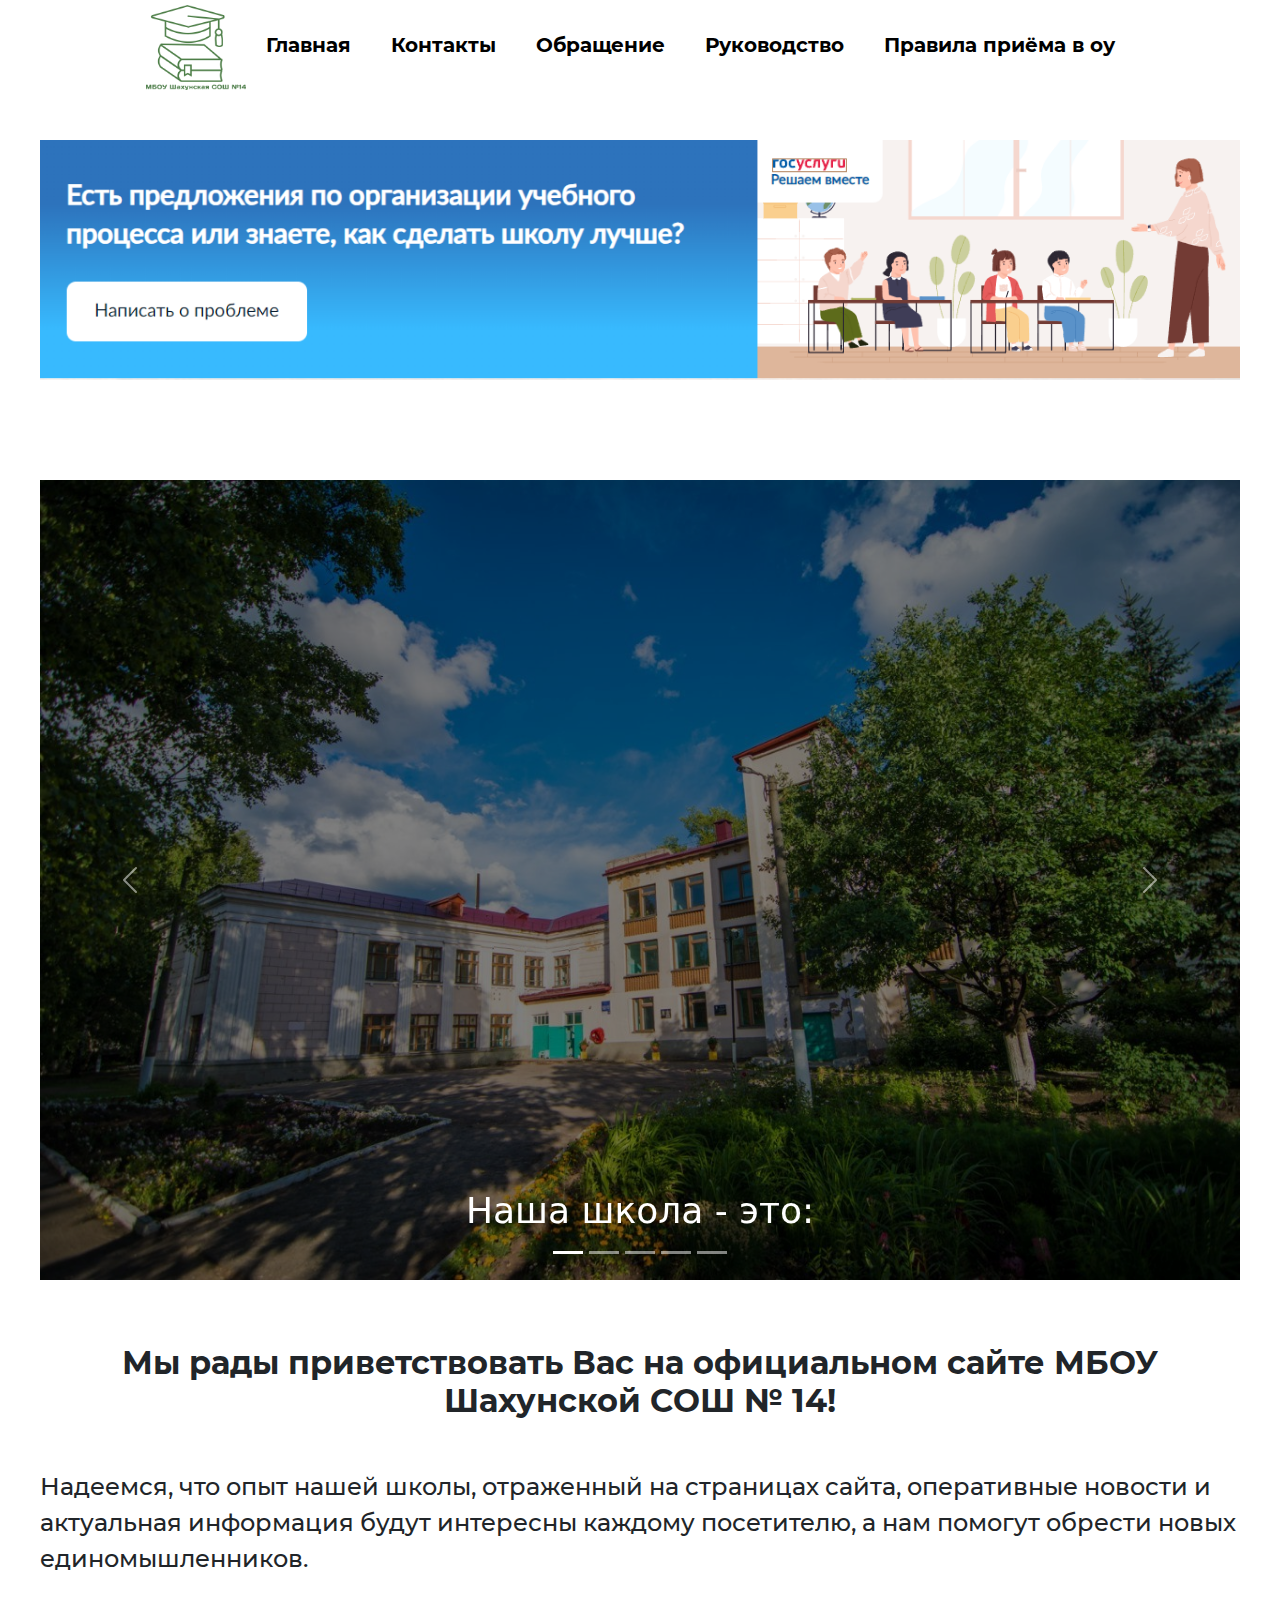
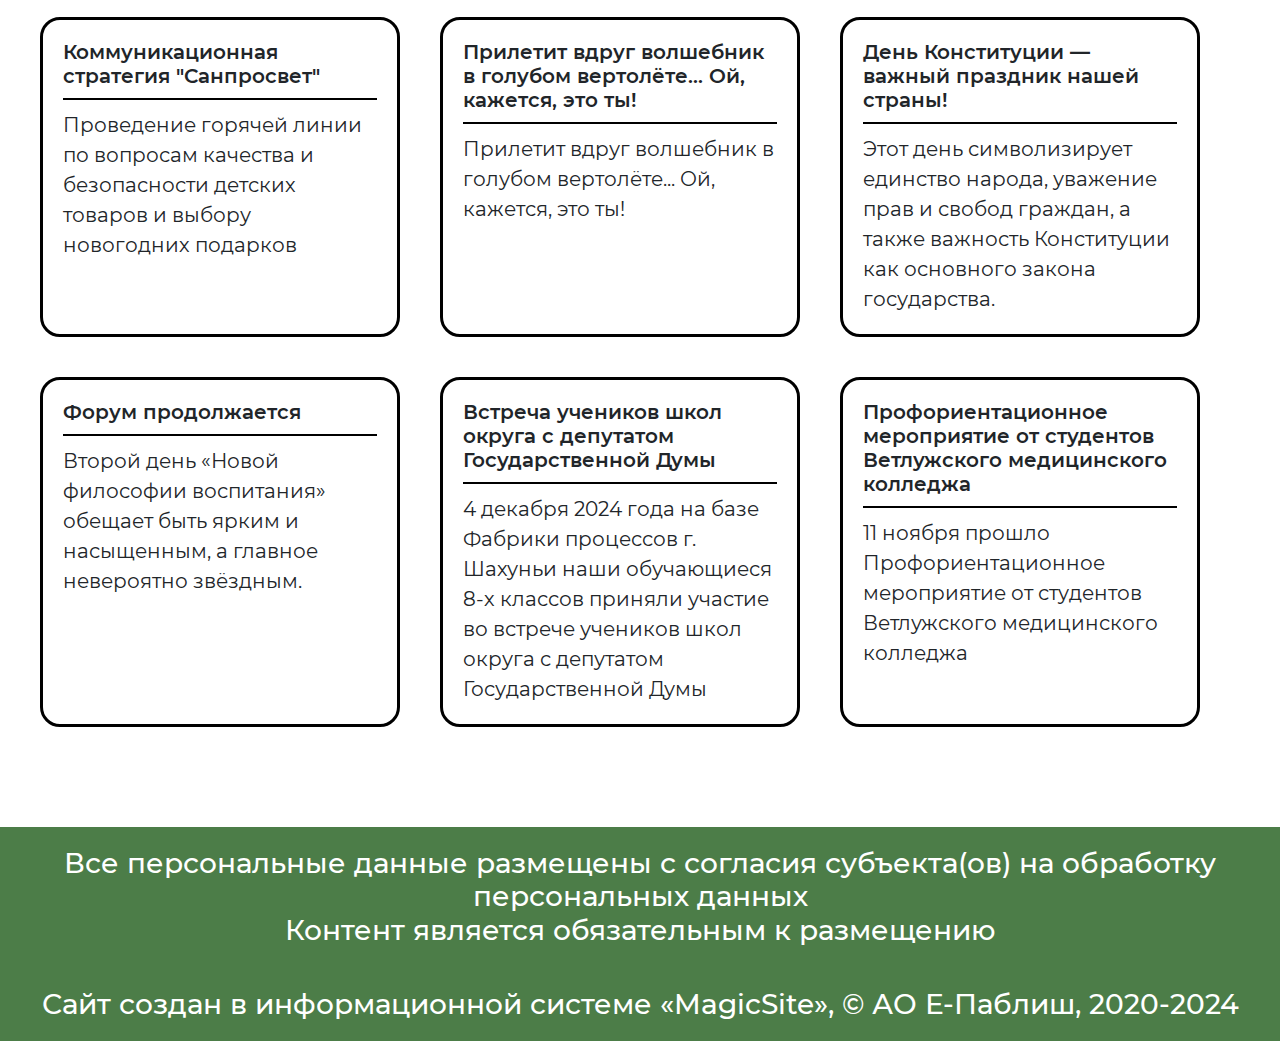
<file: index.html>
<!DOCTYPE html>
<html lang="en">
<head>
    <meta charset="UTF-8">
    <meta name="viewport" content="width=device-width, initial-scale=1.0">
    <title>МБОУ Шахунская СОШ №14</title>
    <link href="https://cdn.jsdelivr.net/npm/bootstrap@5.3.3/dist/css/bootstrap.min.css" rel="stylesheet" integrity="sha384-QWTKZyjpPEjISv5WaRU9OFeRpok6YctnYmDr5pNlyT2bRjXh0JMhjY6hW+ALEwIH" crossorigin="anonymous">
    <link rel="stylesheet" href="./style/style.css">
</head>
<body>
    <header>
        <div class="section-shapka">
            <div class="container">
                <div class="logo">
                    <img src="./img/лого.png" alt="">
                </div>
                <div class="txt">
                    <a href="./index.html">Главная</a>
                    <a href="./page2.html">Контакты</a>
                    <a href="./page3.html">Обращение</a>
                    <a href="./page4.html">Руководство</a>
                    <a href="./page5.html">Правила приёма в оу</a>
                </div>
            </div>
        </div>
    </header>

    
    <div class="section-gos" >
        <div class="container">
            <div class="img">
                <img src="./img/1.PNG" alt="">
            </div>
        </div>
    </div>
    
    <div class="slider">
        <div class="container">
            <div id="carouselExampleCaptions" class="carousel slide">
                <div class="carousel-indicators">
                  <button type="button" data-bs-target="#carouselExampleCaptions" data-bs-slide-to="0" class="active" aria-current="true" aria-label="Slide 1"></button>
                  <button type="button" data-bs-target="#carouselExampleCaptions" data-bs-slide-to="1" aria-label="Slide 2"></button>
                  <button type="button" data-bs-target="#carouselExampleCaptions" data-bs-slide-to="2" aria-label="Slide 3"></button>
                  <button type="button" data-bs-target="#carouselExampleCaptions" data-bs-slide-to="3" aria-label="Slide 4"></button>
                  <button type="button" data-bs-target="#carouselExampleCaptions" data-bs-slide-to="4" aria-label="Slide 5"></button>
                </div>
                <div class="carousel-inner">
                  <div class="carousel-item active">
                    <img src="./img/2.jpg" class="d-block w-100" alt="...">
                    <div class="carousel-caption d-none d-md-block">
                      <h5>Наша школа - это:</h5>
                    </div>
                  </div>
                  <div class="carousel-item">
                    <img src="./img/3.jpg" class="d-block w-100" alt="...">
                    <div class="carousel-caption d-none d-md-block">
                      <h5>Традиции</h5>
                    </div>
                  </div>
                  <div class="carousel-item">
                    <img src="./img/4.jpg" class="d-block w-100" alt="...">
                    <div class="carousel-caption d-none d-md-block">
                      <h5>Патриотическое воспитание</h5>
                    </div>
                  </div>
                  
                  <div class="carousel-item">
                    <img src="./img/7.jpg" class="d-block w-100" alt="...">
                    <div class="carousel-caption d-none d-md-block">
                      <h5>Творчество</h5>
                    </div>
                  </div>
                  <div class="carousel-item">
                    <img src="./img/8.jpg" class="d-block w-100" alt="...">
                    <div class="carousel-caption d-none d-md-block">
                      <h5>Успешные выпускники</h5>
                    </div>
                  </div>
                </div>
                <button class="carousel-control-prev" type="button" data-bs-target="#carouselExampleCaptions" data-bs-slide="prev">
                  <span class="carousel-control-prev-icon" aria-hidden="true"></span>
                  <span class="visually-hidden">Previous</span>
                </button>
                <button class="carousel-control-next" type="button" data-bs-target="#carouselExampleCaptions" data-bs-slide="next">
                  <span class="carousel-control-next-icon" aria-hidden="true"></span>
                  <span class="visually-hidden">Next</span>
                </button>
              </div>
        </div>
    </div>

    <div class="section-news">
        <div class="container">
           <div class="txt">
            <h2>Мы рады приветствовать Вас на официальном сайте МБОУ Шахунской СОШ № 14!</h2>
           </div>
            <p>Надеемся, что опыт нашей школы, отраженный на страницах сайта, оперативные новости и актуальная информация будут интересны каждому посетителю, а нам помогут обрести новых единомышленников. </p>
            <div class="car">
                <div class="card">
                    <h3>Коммуникационная стратегия "Санпросвет" </h3>
                    <div class="line"></div>
                    <p>Проведение горячей линии по вопросам качества и безопасности детских товаров и выбору новогодних подарков</p>
                </div>
                <div class="card">
                    <h3>Прилетит вдруг волшебник в голубом вертолёте... Ой, кажется, это ты! </h3>
                    <div class="line"></div>
                    <p>Прилетит вдруг волшебник в голубом вертолёте... Ой, кажется, это ты! </p>
                </div>
                <div class="card">
                    <h3>День Конституции — важный праздник нашей страны!</h3>
                    <div class="line"></div>
                    <p>Этот день символизирует единство народа, уважение прав и свобод граждан, а также важность Конституции как основного закона государства.</p>
                </div>
            </div>
            <div class="car">
                <div class="card">
                    <h3>Форум продолжается</h3>
                    <div class="line"></div>
                    <p>Второй день «Новой философии воспитания» обещает быть ярким и насыщенным, а главное невероятно звёздным.</p>
                </div>
                <div class="card">
                    <h3>Встреча учеников школ округа с депутатом Государственной Думы</h3>
                    <div class="line"></div>
                    <p>4 декабря 2024 года на базе Фабрики процессов г. Шахуньи наши обучающиеся 8-х классов приняли участие во встрече учеников школ округа с депутатом Государственной Думы</p>
                </div>
                <div class="card">
                    <h3>Профориентационное мероприятие от студентов Ветлужского медицинского колледжа</h3>
                    <div class="line"></div>
                    <p>11 ноября прошло Профориентационное мероприятие от студентов Ветлужского медицинского колледжа</p>
                </div>
            </div>
        </div>

    </div>

    <footer>
        <h3>Все персональные данные размещены с согласия субъекта(ов) на обработку персональных данных <br> Контент является обязательным к размещению</h3>
        <h3>Сайт создан в информационной системе «MagicSite», © АО Е-Паблиш, 2020-2024</h3>
    </footer>

    
    <script src="https://cdn.jsdelivr.net/npm/bootstrap@5.3.3/dist/js/bootstrap.bundle.min.js" integrity="sha384-YvpcrYf0tY3lHB60NNkmXc5s9fDVZLESaAA55NDzOxhy9GkcIdslK1eN7N6jIeHz" crossorigin="anonymous"></script>
</body>
</html>
</file>
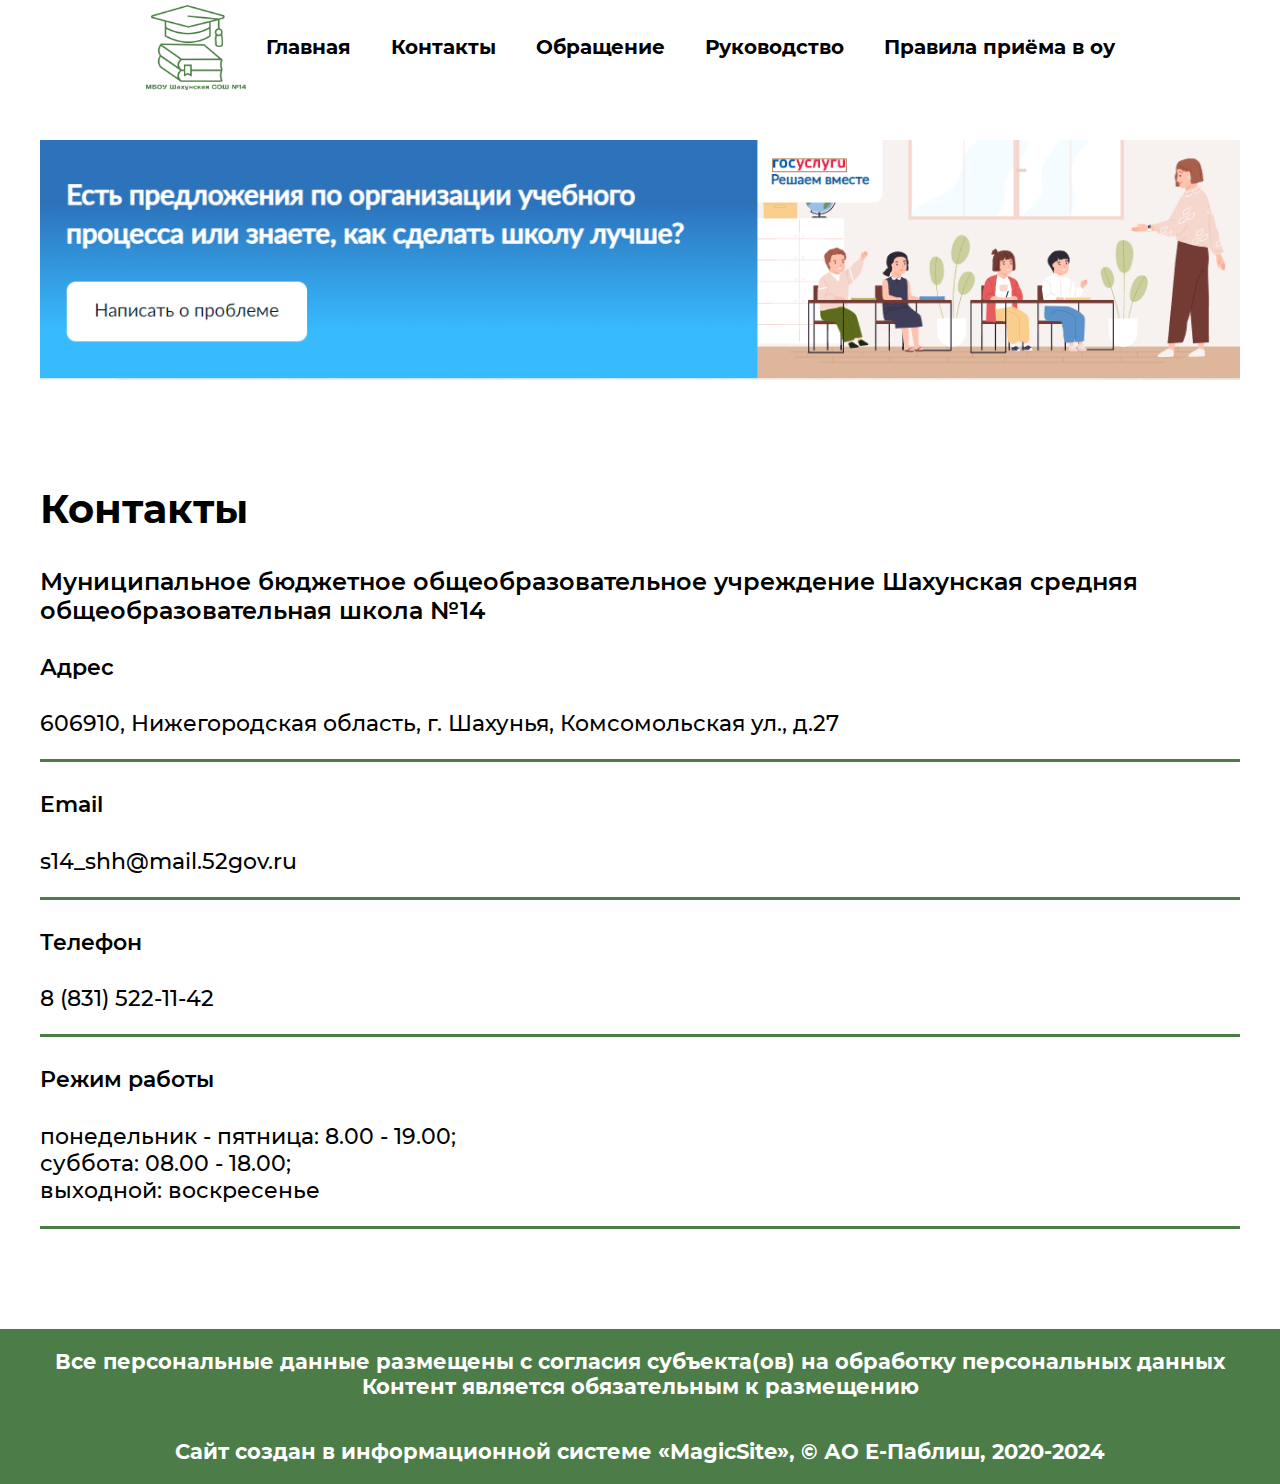
<file: page2.html>
<!DOCTYPE html>
<html lang="en">
<head>
    <meta charset="UTF-8">
    <meta name="viewport" content="width=device-width, initial-scale=1.0">
    <title>МБОУ Шахунская СОШ №14</title>
    <link rel="stylesheet" href="./style/style.css">
</head>
<body>
    <header>
        <div class="section-shapka">
            <div class="container">
                <div class="logo">
                    <img src="./img/лого.png" alt="">
                </div>
                <div class="txt">
                    <a href="./index.html">Главная</a>
                    <a href="./page2.html">Контакты</a>
                    <a href="./page3.html">Обращение</a>
                    <a href="./page4.html">Руководство</a>
                    <a href="./page5.html">Правила приёма в оу</a>
                </div>
            </div>
        </div>
    </header>

   
    <div class="section-gos" >
        <div class="container">
            <div class="img">
                <img src="./img/1.PNG" alt="">
            </div>
        </div>
    </div>

    <div class="section-contact">
        <div class="container">
            <h2>Контакты</h2>
            <h3>Муниципальное бюджетное общеобразовательное учреждение Шахунская средняя общеобразовательная школа №14</h3>
            <div class="cont">
                <h4>Адрес</h4>
                <p>606910, Нижегородская область, г. Шахунья, Комсомольская ул., д.27</p>
                <div class="line"></div>
            </div>
            <div class="cont">
                <h4>Email</h4>
                <p>s14_shh@mail.52gov.ru</p>
                <div class="line"></div>
            </div>
            <div class="cont">
                <h4>Телефон</h4>
                <p>8 (831) 522-11-42</p>
                <div class="line"></div>
            </div>
            <div class="cont">
                <h4>Режим работы</h4>
                <p>понедельник - пятница: 8.00 - 19.00; <br>
                    суббота: 08.00 - 18.00; <br>
                    выходной: воскресенье </p>
                <div class="line"></div>
            </div>
        </div>
    </div>


    <footer>
        <h3>Все персональные данные размещены с согласия субъекта(ов) на обработку персональных данных <br> Контент является обязательным к размещению</h3>
        <h3>Сайт создан в информационной системе «MagicSite», © АО Е-Паблиш, 2020-2024</h3>
    </footer>
 

</body>
</html>
</file>
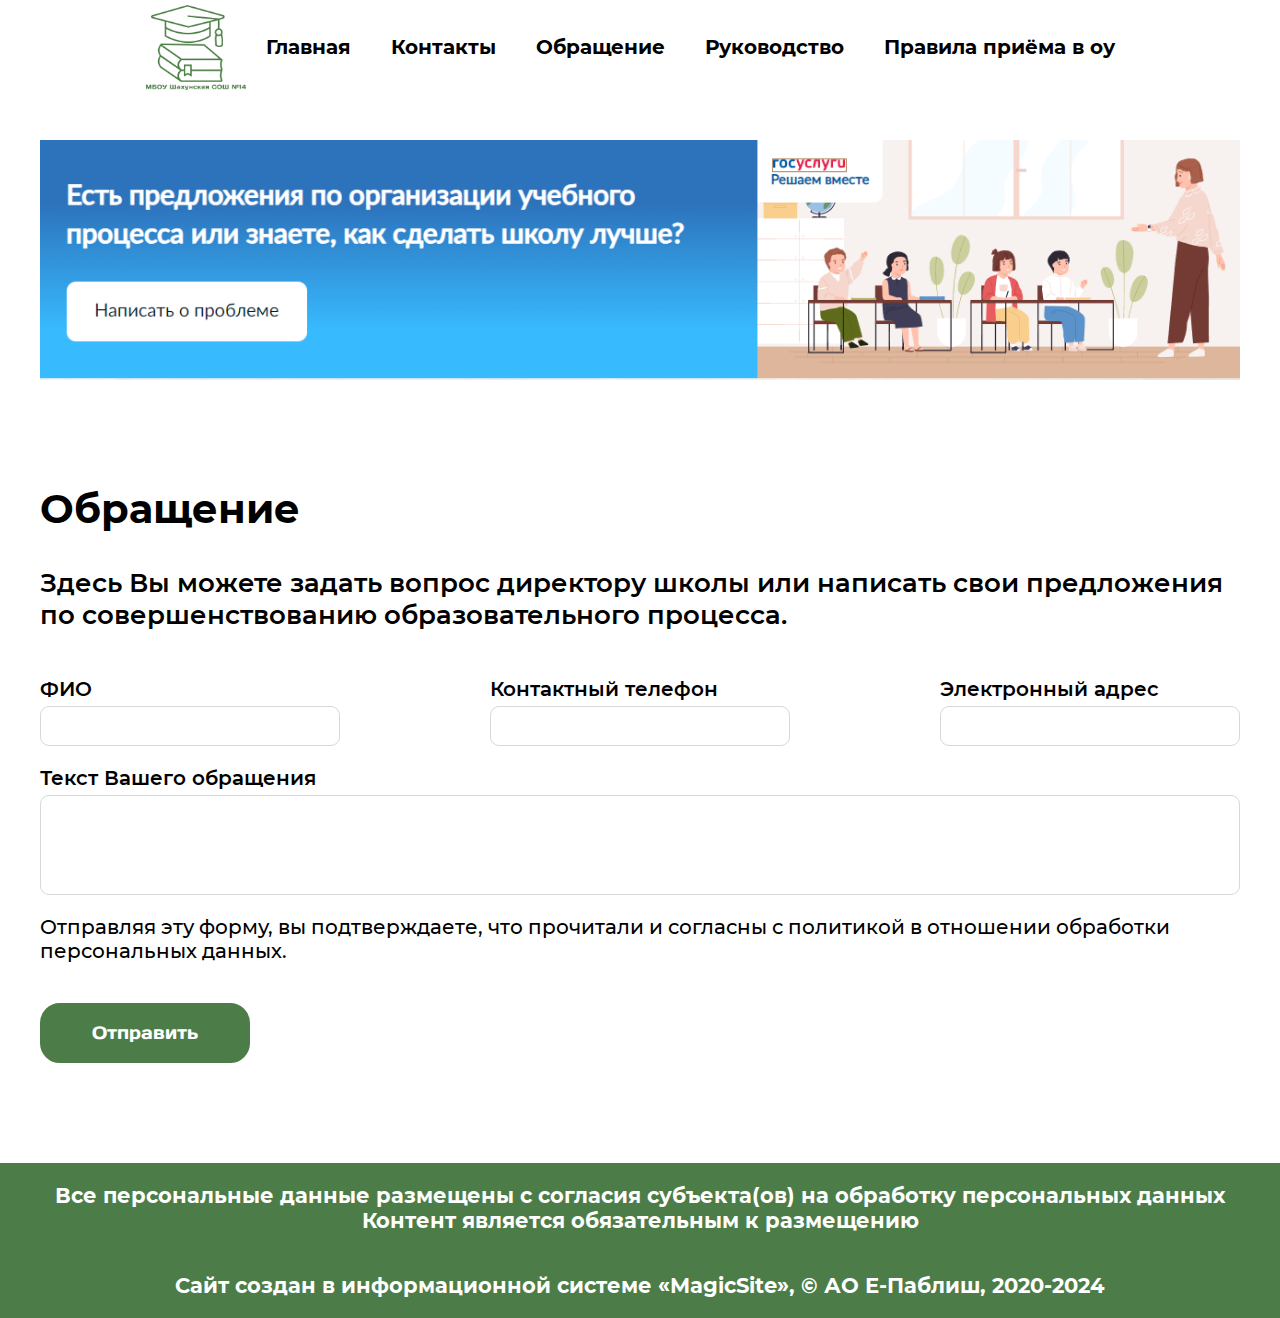
<file: page3.html>
<!DOCTYPE html>
<html lang="en">
<head>
    <meta charset="UTF-8">
    <meta name="viewport" content="width=device-width, initial-scale=1.0">
    <title>МБОУ Шахунская СОШ №14</title>
    <link rel="stylesheet" href="./style/style.css">
</head>
<body>
    <header>
        <div class="section-shapka">
            <div class="container">
                <div class="logo">
                    <img src="./img/лого.png" alt="">
                </div>
                <div class="txt">
                    <a href="./index.html">Главная</a>
                    <a href="./page2.html">Контакты</a>
                    <a href="./page3.html">Обращение</a>
                    <a href="./page4.html">Руководство</a>
                    <a href="./page5.html">Правила приёма в оу</a>
                </div>
            </div>
        </div>
    </header>

    <div class="section-gos" >
        <div class="container">
            <div class="img">
                <img src="./img/1.PNG" alt="">
            </div>
        </div>
    </div>


    <div class="section-obr">
        <div class="container">
            <h2>Обращение</h2>
            <h3>Здесь Вы можете задать вопрос директору школы или написать свои предложения по совершенствованию образовательного процесса.</h3>
            <div class="nametel">
                <div class="name">
                    <h3>ФИО</h3>
                    <input type="text">
                </div>
                <div class="tel">
                    <h3>Контактный телефон</h3>
                    <input type="tel">
                </div>
                <div class="email">
                    <h3>Электронный адрес</h3>
                    <input type="email">
                </div>
            </div>
            <div class="em">
                <h3>Текст Вашего обращения</h3>
                <input type="tel">
            </div>
            <p>Отправляя эту форму, вы подтверждаете, что прочитали и согласны с политикой в отношении обработки персональных данных. </p>
            <button>Отправить</button>
        </div>
    </div>

    <footer>
        <h3>Все персональные данные размещены с согласия субъекта(ов) на обработку персональных данных <br> Контент является обязательным к размещению</h3>
        <h3>Сайт создан в информационной системе «MagicSite», © АО Е-Паблиш, 2020-2024</h3>
    </footer>

</body>
</html>
</file>
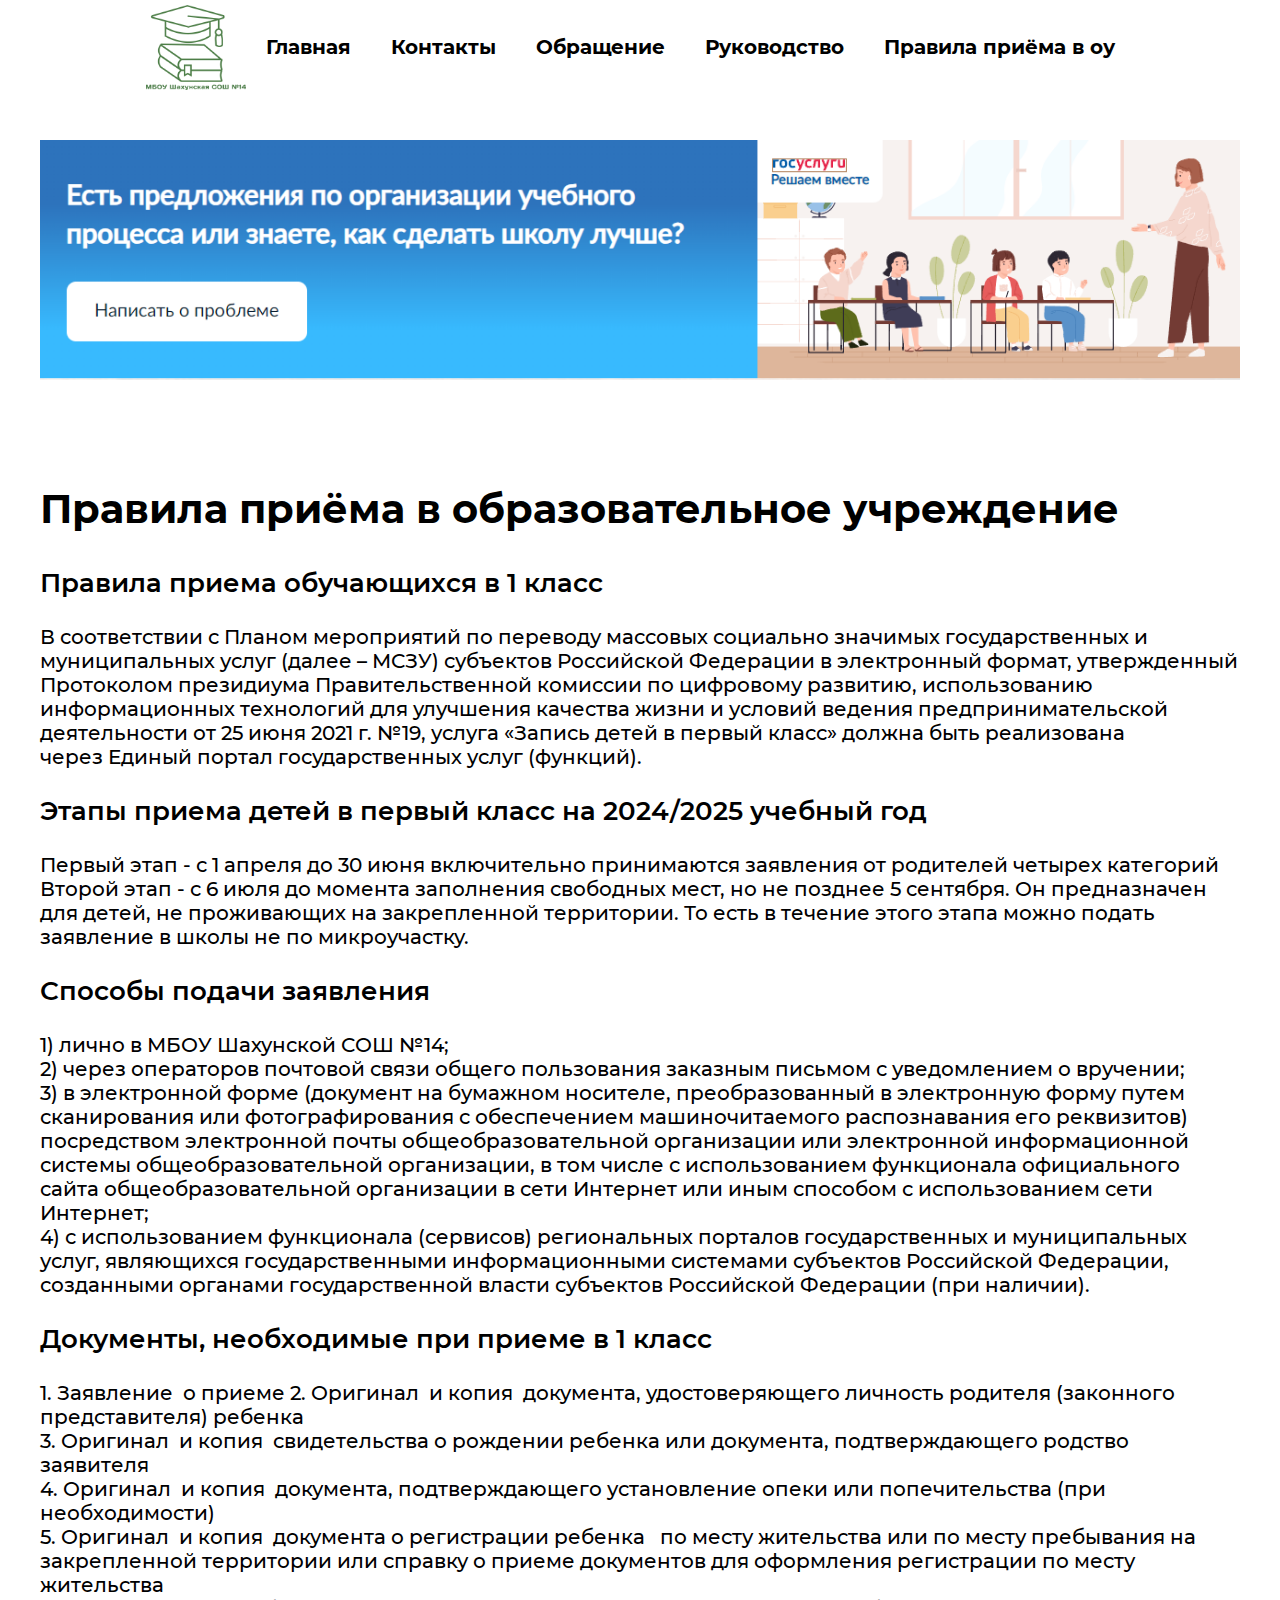
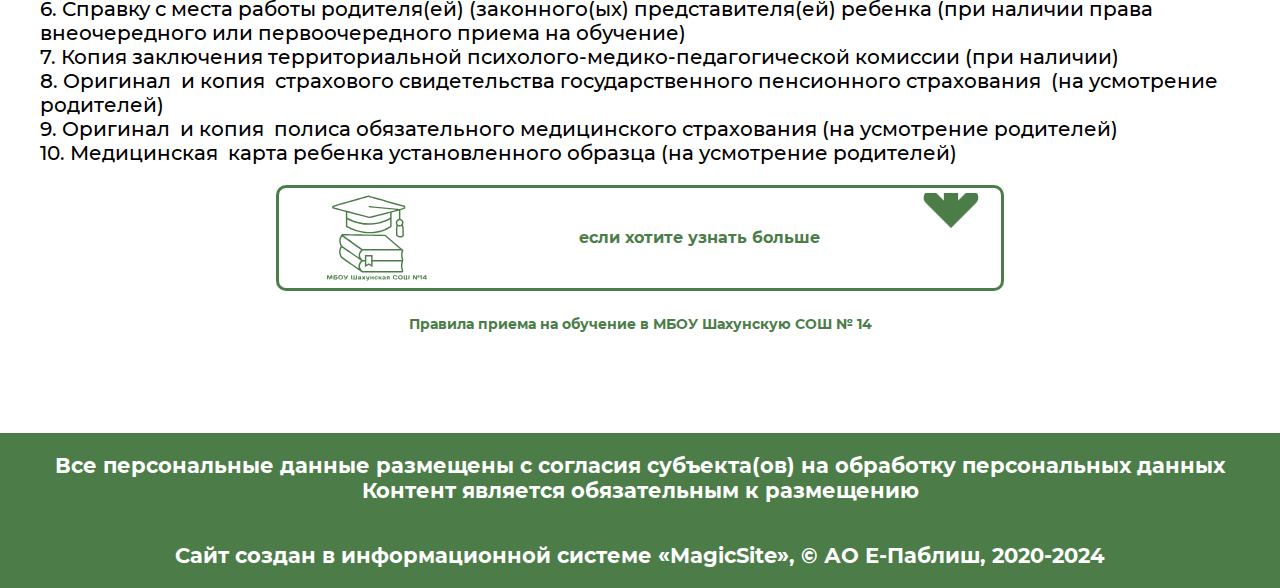
<file: page5.html>
<!DOCTYPE html>
<html lang="en">

<head>
    <meta charset="UTF-8">
    <meta name="viewport" content="width=device-width, initial-scale=1.0">
    <title>МБОУ Шахунская СОШ №14</title>
    <link rel="stylesheet" href="./style/style.css">
</head>

<body>
    <header>
        <div class="section-shapka">
            <div class="container">
                <div class="logo">
                    <img src="./img/лого.png" alt="">
                </div>
                <div class="txt">
                    <a href="./index.html">Главная</a>
                    <a href="./page2.html">Контакты</a>
                    <a href="./page3.html">Обращение</a>
                    <a href="./page4.html">Руководство</a>
                    <a href="./page5.html">Правила приёма в оу</a>
                </div>
            </div>
        </div>
    </header>

    <div class="section-gos">
        <div class="container">
            <div class="img">
                <img src="./img/1.PNG" alt="">
            </div>
        </div>
    </div>


    <div class="section-prav">
        <div class="container">
            <h2>Правила приёма в образовательное учреждение</h2>
            <div class="car">
                <h3>Правила приема обучающихся в 1 класс</h3>
                <p>В соответствии с Планом мероприятий по переводу массовых социально значимых государственных и
                    муниципальных услуг (далее – МСЗУ) субъектов Российской Федерации в электронный формат, утвержденный
                    Протоколом президиума Правительственной комиссии по цифровому развитию, использованию информационных
                    технологий для улучшения качества жизни и условий ведения предпринимательской деятельности от 25
                    июня 2021 г. №19, услуга «Запись детей в первый класс» должна быть реализована через Единый портал
                    государственных услуг (функций).</p>
            </div>
            <div class="car">
                <h3>Этапы приема детей в первый класс на 2024/2025 учебный год </h3>
                <p>Первый этап - с 1 апреля до 30 июня включительно принимаются заявления от родителей четырех
                    категорий  <br>
                    Второй этап - с 6 июля до момента заполнения свободных мест, но не позднее 5 сентября. Он
                    предназначен для детей, не проживающих на закрепленной территории. То есть в течение этого этапа
                    можно подать заявление в школы не по микроучастку.</p>
            </div>
            <div class="car">
                <h3>Способы подачи заявления</h3>
                <p>1) лично в МБОУ Шахунской СОШ №14; <br>
                    2) через операторов почтовой связи общего пользования заказным письмом с уведомлением о вручении;
                    <br>
                    3) в электронной форме (документ на бумажном носителе, преобразованный в электронную форму путем
                    сканирования или фотографирования с обеспечением машиночитаемого распознавания его реквизитов)
                    посредством электронной почты общеобразовательной организации или электронной информационной системы
                    общеобразовательной организации, в том числе с использованием функционала официального сайта
                    общеобразовательной организации в сети Интернет или иным способом с использованием сети Интернет;
                    <br>
                    4) с использованием функционала (сервисов) региональных порталов государственных и муниципальных
                    услуг, являющихся государственными информационными системами субъектов Российской Федерации,
                    созданными органами государственной власти субъектов Российской Федерации (при наличии).</p>
            </div>
            <div class="car">
                <h3>Документы, необходимые при приеме в 1 класс</h3>
                <p>1. Заявление  о приеме
                    2. Оригинал  и копия  документа, удостоверяющего личность родителя (законного представителя) ребенка
                    <br>
                    3. Оригинал  и копия  свидетельства о рождении ребенка или документа, подтверждающего родство
                    заявителя <br>
                    4. Оригинал  и копия  документа, подтверждающего установление опеки или попечительства (при
                    необходимости) <br>
                    5. Оригинал  и копия  документа о регистрации ребенка   по месту жительства или по месту пребывания
                    на закрепленной территории или справку о приеме документов для оформления регистрации по месту
                    жительства <br>
                    6. Справку с места работы родителя(ей) (законного(ых) представителя(ей) ребенка (при наличии права
                    внеочередного или первоочередного приема на обучение) <br>
                    7. Копия заключения территориальной психолого-медико-педагогической комиссии (при наличии) <br>
                    8. Оригинал  и копия  страхового свидетельства государственного пенсионного страхования  (на
                    усмотрение родителей) <br>
                    9. Оригинал  и копия  полиса обязательного медицинского страхования (на усмотрение родителей) <br>
                    10. Медицинская  карта ребенка установленного образца (на усмотрение родителей)</p>
            </div>

            <div class="nuj">
                <div class="banner">
                    <div class="logo">
                        <?xml version="1.0" standalone="no"?>
                        <!DOCTYPE svg
                            PUBLIC "-//W3C//DTD SVG 20010904//EN" "http://www.w3.org/TR/2001/REC-SVG-20010904/DTD/svg10.dtd">
                        <svg version="1.0" xmlns="http://www.w3.org/2000/svg" fill="#4C7D48" width="1119.000000pt "
                            height="952.000000pt" viewBox="0 0 1119.000000 952.000000"
                            preserveAspectRatio="xMidYMid meet">

                            <g transform="translate(0.000000,952.000000) scale(0.100000,-0.100000)" fill= #4C7D48;"
                                stroke="none">
                                <path d="M2656 8945 c-2139 -613 -2012 -573 -2064 -661 -28 -47 -26 -121 5
-162 50 -67 64 -72 803 -265 l705 -184 5 -838 5 -839 190 -96 c647 -328 1243
-512 1935 -597 208 -26 822 -26 1030 0 712 87 1374 314 1867 641 l93 61 2 799
3 799 25 8 c14 4 192 51 395 105 204 53 376 99 383 101 10 4 12 -88 10 -457
l-3 -461 -52 -18 c-114 -39 -207 -123 -260 -237 -26 -54 -28 -69 -28 -174 0
-113 1 -116 37 -189 l37 -73 -25 -102 c-45 -186 -49 -288 -31 -721 l17 -390
27 -23 c49 -40 156 -99 233 -127 107 -39 250 -46 347 -17 77 24 142 62 208
123 l45 42 0 386 c0 453 -14 593 -78 799 l-20 63 25 62 c37 88 42 202 15 294
-40 129 -138 232 -266 279 l-61 22 -3 483 -2 484 167 49 c243 71 319 102 347
139 53 71 59 177 17 273 l-22 50 -2032 564 c-1118 309 -2039 564 -2047 566 -8
2 -901 -251 -1984 -561z m3937 -145 c1074 -298 1967 -546 1985 -551 29 -10 32
-14 32 -50 0 -48 -1 -48 -260 -126 l-185 -56 -1737 168 c-956 93 -1740 166
-1744 163 -3 -3 -8 -39 -11 -80 l-5 -73 1483 -143 c816 -79 1501 -146 1523
-150 33 -6 -14 -21 -360 -111 -453 -118 -1488 -377 -2135 -535 l-436 -107
-1994 521 c-1097 287 -1998 526 -2004 531 -6 6 -4 14 5 23 13 12 3843 1113
3878 1115 8 1 892 -242 1965 -539z m-3078 -1496 c961 -251 1218 -315 1250
-310 48 6 1304 315 1881 461 226 58 414 105 418 105 3 0 6 -116 6 -259 l0
-258 -112 -61 c-518 -281 -1098 -467 -1688 -542 -966 -122 -2004 70 -2867 532
l-133 71 0 294 c0 276 1 294 18 289 9 -3 562 -148 1227 -322z m-1168 -501 c34
-18 128 -63 210 -99 1014 -455 2118 -578 3173 -354 383 81 787 222 1149 400
100 49 185 90 187 90 2 0 3 -170 2 -377 l-3 -377 -85 -53 c-120 -74 -351 -191
-510 -258 -358 -150 -777 -259 -1200 -312 -207 -25 -811 -26 -1020 0 -636 78
-1224 256 -1810 549 l-165 83 -3 373 c-1 206 1 372 5 370 5 -2 36 -18 70 -35z
m5916 -96 c157 -92 184 -299 56 -427 -61 -61 -126 -85 -215 -77 -142 11 -243
122 -244 268 0 109 61 202 164 251 61 28 177 21 239 -15z m136 -694 c36 -166
41 -227 41 -595 l0 -357 -32 -24 c-64 -48 -100 -61 -188 -65 -95 -5 -172 15
-267 69 -47 27 -52 34 -57 72 -12 94 -28 655 -22 736 6 69 32 230 39 238 1 1
34 -9 72 -23 91 -31 192 -32 277 -3 34 11 71 27 82 35 11 8 23 14 27 14 3 0
16 -44 28 -97z" />
                                <path d="M1712 5200 c-39 -16 -70 -45 -115 -106 -99 -135 -158 -258 -198 -412
-26 -100 -36 -292 -20 -403 16 -107 70 -271 124 -371 41 -78 41 -79 23 -106
-39 -60 -116 -231 -135 -302 -71 -255 -43 -525 79 -775 92 -190 4 -120 1210
-956 597 -413 1119 -776 1160 -805 l74 -54 2249 0 c2457 0 2286 -4 2340 59 43
52 44 86 3 224 -89 297 -98 550 -28 774 18 58 27 111 28 158 0 47 6 81 18 104
23 44 18 113 -22 261 -75 283 -71 521 15 769 31 92 34 108 24 140 -15 48 -31
67 -79 94 -22 12 -465 385 -985 829 l-945 806 -2334 36 c-1283 20 -2362 38
-2398 41 -36 2 -76 0 -88 -5z m2458 -195 c1213 -19 2226 -35 2252 -35 l47 0
841 -717 842 -718 -363 -6 c-200 -3 -1138 -7 -2083 -8 l-1719 -1 -106 79 c-58
43 -540 381 -1071 751 -531 370 -969 676 -974 681 -13 12 -175 14 2334 -26z
m-2211 -264 c343 -239 1800 -1260 1836 -1287 l29 -22 -40 -43 c-100 -109 -176
-237 -216 -361 -28 -89 -35 -261 -14 -357 9 -41 15 -75 13 -76 -2 -2 -1760
1221 -1839 1280 -40 29 -56 53 -97 138 -63 130 -91 234 -98 369 -9 172 19 304
99 466 30 59 46 81 56 77 8 -3 130 -86 271 -184z m743 -1757 c568 -394 1049
-728 1069 -743 l37 -25 -58 -66 c-103 -118 -172 -241 -207 -370 -23 -86 -23
-271 0 -355 9 -32 15 -61 13 -62 -1 -2 -421 287 -932 641 l-930 645 -43 76
c-52 91 -85 169 -113 273 -30 111 -30 324 0 437 24 86 105 265 121 265 5 0
475 -322 1043 -716z m5664 344 c-3 -13 -19 -75 -37 -138 -25 -95 -32 -141 -36
-261 -7 -177 6 -294 53 -478 19 -73 34 -140 34 -147 0 -12 -248 -14 -1640 -14
l-1640 0 0 280 0 280 -430 0 -430 0 0 -280 0 -280 -126 0 -125 0 -60 63 c-127
132 -211 291 -225 425 -17 155 68 339 234 515 l55 57 2190 0 2189 0 -6 -22z
m-3426 -1088 c0 -247 -2 -450 -5 -450 -3 0 -62 31 -132 70 l-126 69 -132 -69
c-73 -39 -135 -70 -138 -70 -4 0 -7 203 -7 450 l0 450 270 0 270 0 0 -450z
m-700 -415 c0 -168 2 -305 5 -305 2 0 98 50 212 111 114 62 213 112 218 112 6
0 101 -50 212 -112 111 -61 204 -111 207 -111 3 0 7 136 8 303 l3 302 1614 3
c888 1 1619 -2 1623 -6 5 -5 -2 -48 -16 -96 -42 -143 -51 -212 -50 -381 0
-173 17 -296 61 -445 14 -47 28 -95 30 -107 l5 -23 -2200 0 -2200 0 -67 72
c-217 235 -270 460 -161 690 33 70 101 164 174 241 l55 57 134 0 133 0 0 -305z" />
                                <path d="M28 579 c-16 -9 -18 -31 -18 -222 0 -229 2 -237 51 -237 60 0 59 -2
59 178 0 104 4 162 9 156 6 -5 33 -74 61 -154 52 -147 73 -180 115 -180 42 0
63 33 115 180 28 80 55 149 61 155 5 5 9 -53 9 -157 0 -180 -1 -178 59 -178
49 0 51 8 51 237 0 245 5 233 -98 233 -43 0 -65 -5 -80 -17 -11 -10 -41 -79
-67 -156 -26 -75 -49 -137 -50 -137 -1 0 -24 62 -50 138 -26 77 -56 145 -67
155 -23 19 -130 24 -160 6z" />
                                <path d="M746 574 c-14 -13 -16 -48 -16 -224 0 -203 1 -210 21 -221 14 -7 72
-10 173 -7 128 3 157 6 190 24 53 27 79 75 72 136 -11 100 -60 128 -224 128
l-112 0 0 45 0 45 145 0 c132 0 145 2 155 19 14 27 13 37 -6 55 -23 24 -375
24 -398 0z m302 -260 c26 -18 29 -60 5 -86 -13 -15 -32 -18 -110 -18 l-93 0 0
60 0 60 88 0 c63 0 94 -4 110 -16z" />
                                <path d="M1405 578 c-93 -33 -135 -101 -135 -223 0 -167 76 -239 255 -239 176
-1 258 76 257 243 0 115 -52 196 -139 220 -48 14 -198 13 -238 -1z m226 -105
c55 -62 48 -197 -12 -247 -25 -21 -41 -26 -87 -26 -70 0 -100 15 -126 59 -25
44 -27 142 -3 188 26 48 61 64 136 60 57 -3 67 -7 92 -34z" />
                                <path d="M1851 581 c-12 -8 -8 -24 24 -98 62 -138 116 -183 219 -183 41 0 43
-5 19 -40 -30 -44 -45 -51 -98 -47 -68 6 -75 2 -75 -44 0 -33 4 -40 26 -45 38
-10 149 3 183 20 16 9 39 29 51 45 19 28 140 355 140 380 0 16 -48 25 -83 14
-29 -8 -35 -17 -65 -101 l-34 -92 -44 0 c-58 0 -87 27 -123 115 -16 38 -38 72
-48 76 -26 11 -76 10 -92 0z" />
                                <path d="M2718 579 c-16 -9 -18 -31 -18 -222 0 -152 3 -216 12 -225 16 -16
590 -17 619 -2 18 10 19 23 19 220 0 176 -2 211 -16 224 -18 18 -56 21 -85 6
-18 -10 -19 -23 -19 -190 l0 -180 -75 0 -75 0 0 184 c0 199 1 196 -55 196 -56
0 -55 3 -55 -196 l0 -184 -75 0 -75 0 0 174 c0 145 -3 177 -16 190 -17 18 -60
20 -86 5z" />
                                <path d="M7536 579 c-96 -23 -145 -86 -154 -196 -5 -71 10 -144 39 -185 37
-51 92 -71 210 -76 98 -4 111 -2 162 21 38 17 61 35 71 56 20 38 20 75 1 91
-21 18 -82 4 -90 -20 -14 -43 -53 -60 -136 -60 -68 0 -81 3 -106 24 -27 23
-28 28 -28 120 0 86 2 98 23 118 19 19 35 23 103 27 l80 3 42 -46 c30 -32 51
-46 69 -46 84 0 67 104 -25 152 -48 25 -192 34 -261 17z" />
                                <path d="M8091 577 c-49 -15 -107 -75 -120 -122 -6 -22 -11 -67 -11 -100 0
-168 78 -239 261 -239 77 0 94 3 145 29 79 41 107 94 108 203 0 42 -6 94 -13
114 -15 46 -78 103 -128 117 -48 14 -197 12 -242 -2z m229 -104 c55 -61 52
-183 -5 -240 -30 -30 -39 -33 -89 -33 -106 0 -146 42 -146 155 0 117 39 158
149 152 57 -3 67 -7 91 -34z" />
                                <path d="M8596 574 c-14 -13 -16 -48 -16 -224 0 -197 1 -210 19 -220 29 -15
603 -14 619 2 9 9 12 73 12 225 0 200 -1 213 -19 223 -29 15 -67 12 -85 -6
-13 -13 -16 -45 -16 -190 l0 -174 -75 0 -75 0 0 184 c0 199 1 196 -55 196 -56
0 -55 3 -55 -196 l0 -184 -75 0 -75 0 0 180 c0 167 -1 180 -19 190 -29 15 -67
12 -85 -6z" />
                                <path d="M9648 580 c-16 -10 -18 -32 -18 -223 0 -229 2 -237 51 -237 59 0 59
-1 59 158 0 123 2 144 14 132 7 -8 48 -72 91 -143 42 -70 85 -132 95 -137 21
-11 109 -13 134 -4 14 5 16 35 16 229 0 241 1 235 -55 235 -49 0 -55 -19 -55
-183 l0 -152 -89 145 c-49 80 -95 154 -103 164 -17 22 -112 33 -140 16z" />
                                <path d="M10161 564 c-27 -22 -31 -32 -31 -75 0 -56 26 -93 74 -105 76 -19
141 29 141 103 0 38 -5 49 -33 74 -44 39 -107 41 -151 3z m105 -49 c24 -37 5
-78 -34 -73 -23 3 -28 8 -30 38 -3 24 2 38 14 47 25 18 31 17 50 -12z" />
                                <path d="M10515 583 c-25 -7 -115 -83 -115 -98 0 -7 9 -20 21 -31 16 -15 24
-16 39 -6 11 7 22 12 25 12 3 0 5 -69 5 -154 0 -127 3 -157 16 -170 18 -19 75
-21 92 -4 9 9 12 73 12 225 0 200 -1 213 -19 223 -20 10 -42 11 -76 3z" />
                                <path d="M10964 580 c-29 -12 -252 -265 -260 -295 -3 -14 -3 -36 0 -50 l6 -25
145 0 145 0 0 -33 c0 -42 15 -57 56 -57 40 0 64 22 64 61 0 26 3 29 31 29 29
0 30 2 27 38 -3 32 -7 37 -30 40 l-28 3 0 134 c0 158 -4 165 -83 164 -29 0
-61 -4 -73 -9z m36 -195 l0 -95 -80 0 c-44 0 -80 4 -80 9 0 8 148 181 156 181
2 0 4 -43 4 -95z" />
                                <path d="M3533 460 c-42 -18 -64 -55 -48 -79 11 -18 71 -12 98 9 29 23 99 27
114 8 6 -7 12 -23 15 -35 5 -20 2 -21 -87 -25 -103 -3 -137 -19 -164 -73 -21
-43 2 -102 49 -126 43 -23 127 -25 177 -4 32 14 37 14 47 -1 8 -10 23 -14 46
-12 l35 3 3 136 c2 127 1 137 -19 164 -12 15 -37 34 -55 41 -49 21 -160 17
-211 -6z m187 -215 c0 -31 -43 -55 -98 -55 -40 0 -62 14 -62 40 0 30 23 40 92
40 66 0 68 -1 68 -25z" />
                                <path d="M3925 470 c-7 -12 -6 -14 57 -103 l48 -68 -60 -79 c-34 -44 -58 -85
-55 -90 3 -6 26 -10 51 -10 48 0 62 10 116 80 l27 35 17 -25 c10 -14 33 -40
51 -58 28 -29 38 -33 74 -30 23 2 44 8 46 14 2 6 -21 43 -52 82 -30 39 -55 75
-55 81 0 6 23 43 51 81 62 86 60 105 -8 97 -48 -5 -59 -13 -108 -82 l-21 -28
-32 50 c-18 28 -43 54 -55 57 -35 9 -85 7 -92 -4z" />
                                <path d="M4366 471 c-9 -14 61 -223 87 -262 14 -22 38 -39 65 -49 46 -16 50
-24 26 -58 -12 -18 -25 -22 -65 -22 l-50 0 3 -33 3 -32 71 -3 c64 -3 75 0 101
22 16 14 37 42 46 63 26 59 108 363 102 373 -9 14 -68 12 -87 -2 -9 -7 -23
-39 -32 -70 -41 -146 -48 -168 -58 -168 -27 0 -51 40 -79 132 -20 63 -37 102
-49 108 -23 12 -77 13 -84 1z" />
                                <path d="M4855 468 c-3 -8 -4 -88 -3 -178 l3 -165 45 0 45 0 3 68 3 67 74 0
74 0 3 -67 c3 -67 4 -68 32 -71 15 -2 39 -1 52 2 l24 6 0 169 c0 182 0 181
-55 181 -49 0 -55 -8 -55 -76 l0 -64 -75 0 -74 0 -3 68 -3 67 -43 3 c-28 2
-44 -1 -47 -10z" />
                                <path d="M5394 460 c-57 -29 -84 -80 -84 -162 0 -83 22 -126 80 -156 79 -40
230 -26 271 26 55 71 -11 111 -86 52 -48 -38 -96 -40 -130 -5 -21 20 -25 34
-25 83 0 80 21 107 83 107 36 0 52 -6 74 -27 33 -32 90 -39 99 -13 10 25 -15
70 -49 90 -49 29 -180 32 -233 5z" />
                                <path d="M5782 468 c-8 -8 -12 -60 -12 -169 0 -176 2 -182 67 -177 l38 3 3 68
c3 62 5 67 26 67 25 0 51 -25 85 -83 13 -20 31 -42 41 -47 24 -13 87 -13 95 0
7 12 -70 136 -98 155 -20 14 -20 14 7 36 30 23 80 125 72 146 -3 7 -16 13 -30
13 -49 0 -72 -17 -100 -73 -20 -42 -34 -58 -58 -66 -17 -6 -33 -11 -34 -11 -2
0 -4 31 -4 69 0 54 -4 70 -16 75 -26 10 -69 7 -82 -6z" />
                                <path d="M6284 469 c-40 -11 -66 -41 -62 -71 4 -32 58 -37 94 -9 50 40 134 21
134 -30 0 -17 -8 -19 -77 -19 -98 0 -154 -23 -173 -70 -18 -43 -4 -97 33 -124
36 -26 138 -34 188 -13 30 12 36 12 48 0 8 -9 27 -13 49 -11 l37 3 3 127 c3
151 -6 179 -71 209 -45 20 -147 24 -203 8z m166 -227 c0 -34 -31 -52 -88 -52
-40 0 -62 14 -62 40 0 29 23 40 87 40 63 0 63 0 63 -28z" />
                                <path d="M6760 471 c-56 -12 -79 -29 -91 -70 -15 -50 -5 -87 31 -121 l29 -27
-35 -57 c-19 -32 -32 -62 -29 -67 8 -12 71 -12 95 1 10 5 32 34 49 65 28 50
34 55 66 55 l34 0 3 -62 3 -63 45 0 45 0 0 175 0 175 -105 2 c-58 0 -121 -2
-140 -6z m148 -108 l3 -43 -58 0 c-61 0 -83 11 -83 41 0 34 29 50 84 47 l51
-3 3 -42z" />
                                <path d="M10140 315 l0 -35 95 0 95 0 0 35 0 35 -95 0 -95 0 0 -35z" />
                            </g>
                        </svg>
                    </div>


                    <div class="text">
                        <h5>если хотите узнать больше</h5>
                    </div>
                    <div class="mar">
                        <marquee height="90" direction="down"
                            style="color: white; font-size: 20 px; font-weight: bolder; line-height: 150%; text-shadow: #000000 0px 1px 1px;">
                            <svg xmlns="http://www.w3.org/2000/svg" width="50" height="50" viewBox="0 0 14 14">
                                <path fill-rule="evenodd"
                                    d="M6,8.79421368 L4.87867966,7.67289333 C4.48815536,7.28236904 3.85499039,7.28236904 3.46446609,7.67289333 C3.0739418,8.06341763 3.0739418,8.6965826 3.46446609,9.0871069 L7,12.6226408 L10.5355339,9.0871069 C10.9260582,8.6965826 10.9260582,8.06341763 10.5355339,7.67289333 C10.1450096,7.28236904 9.51184464,7.28236904 9.12132034,7.67289333 L8,8.79421368 L8,2 C8,1.44771525 7.55228475,1 7,1 C6.44771525,1 6,1.44771525 6,2 L6,8.79421368 Z" />
                            </svg>

                        </marquee>
                    </div>

                </div>
            </div>


            <div class="but">
                <a href="https://shkola-14.edusite.ru/sveden/files/dbf1301366a2402595150bc478ba556a.pdf"
                    id="body-fid-17913221">Правила приема на обучение в МБОУ Шахунскую СОШ № 14</a>
            </div>
        </div>
    </div>


    

    <footer>
        <h3>Все персональные данные размещены с согласия субъекта(ов) на обработку персональных данных <br> Контент
            является обязательным к размещению</h3>
        <h3>Сайт создан в информационной системе «MagicSite», © АО Е-Паблиш, 2020-2024</h3>
    </footer>

</body>

</html>
</file>
<file: style/style.css>
@font-face{
    font-family: 'Montserrat';
    src: url(../fonts/Montserrat-Regular.ttf);
    font-weight: 400;
    font-style: normal;
}
@font-face{
    font-family: 'Montserrat';
    src: url(../fonts/Montserrat-Medium.ttf);
    font-weight: 500;
    font-style: normal;
}
@font-face{
    font-family: 'Montserrat';
    src: url(../fonts/Montserrat-Bold.ttf);
    font-weight: 700;
    font-style: normal;
}
@font-face{
    font-family: 'Montserrat';
    src: url(../fonts/Montserrat-SemiBold.ttf);
    font-weight: 600;
    font-style: normal;
}
@font-face{
    font-family: 'DaysOne';
    src: url(../fonts/DaysOne-Regular.ttf);
    font-weight: 700;
    font-style: normal;
}

* {
    box-sizing: border-box;
}

body {
    margin: 0 auto !important;
    padding: 0;
    overflow-x: hidden;
}
.container {
    width: 100%;
    max-width: 1200px;
    margin: 0 auto;
    padding: 0;
}
.section-shapka .container{
    width: 100%;
    display: flex;
    justify-content: center;
}
.section-shapka{
    height: 40px;
}
.section-shapka .container .txt a{
    font-size: 20px;
    text-decoration: none;
    color: #000;
    margin-right: 20px;
    margin-left: 20px;
    transition: .5s;
    font-family: 'Montserrat';
    font-weight: 700;

}
.section-shapka .container .txt a:hover{
    color: #4C7D48;
    transition: .5s;
}
.section-shapka .container .txt{
    display: flex;
    align-items: center;
    margin-left: 0;
}
.section-shapka .container .logo img{
    width: 100px;
    margin-top: 5px;
}
.section-gos .container .img img{
    width: 100%;
}
.section-shapka{
    margin-bottom: 100px;
}
.section-gos{
    margin-bottom: 100px;
}


.slider{
    margin-bottom: 5%;
}

.slider .container img{
    filter: brightness(50%);
    background-size: cover;
}

.slider .container .carousel-caption h5{
    font-size: 36px;

}

.slider .container .carousel-caption p{
    font-size: 20px;
    font-family: 'Montserrat';
}


.section-news .container h2{
    font-family: 'Montserrat';
    font-size: 32px;
    font-weight: 700;
}
.section-news .container .txt{
    display: flex;
    text-align: center;
    margin-bottom: 40px;
}
.section-news .container p{
    font-family: 'Montserrat';
    font-size: 24px;
    font-weight: 500;
    margin-bottom: 40px;
}
.section-news .container .car{
    display: flex;
    margin-bottom: 40px;
}
.section-news .container .car .card{
    width: 370px;
    margin-right: 40px;
}
.section-news .container .car .card h3{
    font-family: 'Montserrat';
    font-size: 20px;
    font-weight: 600;
    margin: 20px;
    margin-bottom: 0;
}
.section-news .container .car .card p{
    font-family: 'Montserrat';
    font-size: 20px;
    font-weight: 400;
    margin: 20px;
    margin-top: 0;
}
.section-news .container .car .card .line{
    height: 2px;
    background-color: #000;
    margin: 20px;
    margin-top: 10px;
    margin-bottom: 10px;
}
.section-news .container .car .card{
    border: #000 3px solid;
    border-radius: 20px;
}
.section-news{
    margin-bottom: 100px;
}

footer{
    display: flex;
    flex-direction: column;
    text-align: center;
    background-color: #4C7D48;
    font-family: 'Montserrat';
    font-size: 18px;
    font-weight: 400;
    color: #ffffff;
}
footer h3{
    margin-top: 20px;
    margin-bottom: 20px;
}


.section-contact .container h2{
    font-family: 'Montserrat';
    font-size: 40px;
    font-weight: 700;
}
.section-contact .container h3{
    font-family: 'Montserrat';
    font-size: 24px;
    font-weight: 600;
}
.section-contact .container .cont h4{
    font-family: 'Montserrat';
    font-size: 22px;
    font-weight: 600;
}
.section-contact .container .cont p{
    font-family: 'Montserrat';
    font-size: 22px;
    font-weight: 500;
}

.section-contact .container .cont .line{
    height: 3px;
    background-color: #4C7D48;
}
.section-contact {
    margin-bottom: 100px;
}

.section-ruc .container h2{
    font-family: 'Montserrat';
    font-size: 40px;
    font-weight: 700;
}
.section-ruc .container .card .txt h3{
    font-family: 'Montserrat';
    font-size: 40px;
    font-weight: 600;
    margin-top: 0;
    margin: 20px;
}

.section-ruc .container .card .txt .text p{
    font-family: 'Montserrat';
    font-size: 20px;
    font-weight: 600;
    margin-bottom: 10px;
    margin-top: 0;
}
.section-ruc .container .card .txt .text{
    margin-bottom: 40px;
    margin: 20px;
}
.section-ruc .container .card{
    display: flex;
}
.section-ruc .container .card .img img{
    width: 350px;
    margin: 20px;
}
.section-ruc .container .card{
    border: #000 3px solid;
    border-radius: 20px;
    margin-bottom: 40px;
    transition: .5s;
}
.section-ruc .container .card:hover{
    background-color: #e5f3e4;
    transition: .5s;
}
.section-ruc{
    margin-bottom: 100px;
}
.section-prav .container h2{
    font-family: 'Montserrat';
    font-size: 40px;
    font-weight: 700;
}
.section-prav .container .car h3{
    font-family: 'Montserrat';
    font-size: 26px;
    font-weight: 600;
}
.section-prav .container .car p{
    font-family: 'Montserrat';
    font-size: 20px;
    font-weight: 500;
}
.banner {
    border: 3px solid #4C7D48;
    width: 728px;
    
    text-align: left;
    border-radius: 10px;
    display: flex;
}

.banner .mar{
    width: 28%;
    display: flex;
    justify-content: center;
    align-items: center;
}

.banner .mar marquee{
    display: flex;
    justify-content: end;
    align-items: start;
}

.banner svg {
    right: 0;
    fill: #4C7D48;
    width: 100px;
    height: 100px;
}

.banner .logo{
    width: 28%;
    display: flex;
    fill: #4C7D48;
    justify-content: center;
    margin-left: 1%;
}

.banner .text{
    width: 40%;
    display: flex;
    justify-content: end;
    align-items: center;
    color: #4C7D48;
    margin-left: 13%;
    font-family: 'Montserrat';
}

.banner .text h5{
    font-size: 16px;
    margin: 0;
}

.nuj{
    display: flex;
    justify-content: center;
    align-items: center;
    margin-bottom: 2%;
}



@keyframes blinker {
    50% {
      opacity: 0;
    }
}

.section-prav .container .but a{
    font-family: 'Montserrat';
    font-size: 14px;
    font-weight: 700;
    text-decoration: none;
    color: #4C7D48;
    
}
.section-prav .container .but{
    display: flex;
    justify-content: center;
}
.section-prav{
    margin-bottom: 100px;
}

.section-obr .container .nametel{
    display: flex;
    justify-content: space-between;
    margin-bottom: 15px;
}
.section-obr .container .nametel h3{
    font-family: 'Montserrat';
    font-size: 20px;
    font-weight: 600;
    margin-bottom: 5px;
}
.section-obr .container .nametel input{
    width: 300px;
    height: 40px;
    background: none;
    border-radius: 9px;
    border: 1px solid rgb(216, 216, 216);
    text-indent: 10px;
    
}
.section-obr{
    margin-bottom: 100px;
}
.section-obr .container h2{
    font-family: 'Montserrat';
    font-size: 40px;
    font-weight: 700;
}
.section-obr .container button{
    width: 210px;
    height: 60px;
    color: #ffff;
    background-color: #4C7D48;
    border: 4px, solid, #4C7D48;
    border-radius: 20px;
    font-size: 18px;
    font-family: 'DaysOne';
    margin-top: 20px;
    transition: .5s;
}
.section-obr .container button:hover{
    background-color: #ffff;
    color: #4C7D48;
    border: 4px, solid, #4C7D48;
    transition: .5s;
}
.section-obr .container h3{
    font-family: 'Montserrat';
    font-size: 26px;
    font-weight: 600;
}
.section-obr .container p{
    font-family: 'Montserrat';
    font-size: 20px;
    font-weight: 500;
}
.section-obr .container .em h3{
    font-family: 'Montserrat';
    font-size: 20px;
    font-weight: 600;
    margin-bottom: 5px;
}
.section-obr .container .em input{
    width: 100%;
    height: 100px;
    background: none;
    border-radius: 9px;
    border: 1px solid rgb(216, 216, 216);
    text-indent: 10px;
}


@media (max-width: 1200px) {
    .container{
        width: 992px;
    }
    .section-shapka .container .logo img{
        margin-left: 100px;
    }
    .section-shapka .container .txt a{
        font-size: 16px;
    }
    footer h3{
        font-size: 16px;
    }
    .slider .container .carousel-caption h5{
        font-size: 28px;
    }

}

@media (max-width: 420px) {
    .container{
        width: 320px;
    }
    .section-shapka .container .txt a{
        font-size: 10px;
        margin: 0;
        margin-right: 10px;
    }
    .section-shapka .container .txt{
        margin-left: 0;
    }
    .section-shapka .container .logo img{
        margin-left: 0;
        width: 29px;
        height: 25px;
        margin-right: 10px;
        margin-top: 2px;
    }
    .section-shapka .container .txt a{
        font-size: 8px;
        margin: 0;
        margin-right: 10px;
    }
    .section-shapka .container .txt{
        margin-left: 0;
        
        text-align: center;
    }
    .section-shapka .container .logo img{
        margin-left: 0;
        width: 29px;
        height: 25px;
        margin-right: 10px;
        margin-top: 2px;
    }
    .section-shapka{
        margin-bottom: 0px;
    }
    .section-gos{
        margin-bottom: 10px;
    }
    footer h3{
        font-size: 8px;
        margin: 8px;
    }
    footer{
        margin-top: 10px;
    }
    .section-news .container h2{
        font-size: 14px;
    }
    .section-news .container p{
        font-size: 12px;
        margin-bottom: 10px;
    }
    .section-news .container .txt{
        margin-bottom: 0;
    }
    .section-news .container .car {
        display: flex;
        flex-direction: column;
        margin-bottom: 0;
    }
    .section-news .container .car .card{
        width: 320px;
        margin-right: 0;
        margin-bottom: 10px;
    }
    .section-news .container .car .card h3{
        margin: 10px;
        font-size: 14px;
    }
    .section-news .container .car .card p{
        margin: 10px;
        font-size: 12px;
    }
    .section-news .container .car .card .line{
        margin: 0;
        margin-left: 10px;
        margin-right: 10px;
    }
    .section-news {
        margin-bottom: 10px;
    }
    .section-contact .container h2{
        font-size: 14px;
        margin-bottom: 10px;
    }
    .section-contact .container h3{
        font-size: 12px;
        margin: 0;
    }
    .section-contact .container .cont h4{
        margin: 0;
        margin-top: 10px;
        font-size: 12px;
    }
    .section-contact .container .cont p{
        margin: 0;
        font-size: 10px;
        margin-top: 8px;
        margin-bottom: 8px;
    }
    .section-contact{
        margin-bottom: 10px;
    }

    .section-obr .container h2{
        font-size: 14px;
        margin-bottom: 10px;
    }
    .section-obr .container h3{
        font-size: 12px;
        margin: 0;
    }
    .section-obr .container .nametel h3 {
        font-size: 12px;
        margin-top: 10px;
    }
    .section-obr .container .nametel{
        display: flex;
        flex-direction: column;
    }
    .section-obr .container .em h3{
        font-size: 12px;
        margin-top: 10px;
    }
    .section-obr .container .nametel input{
        width: 250px;
        height: 30px;
    }
    
    .section-obr .container p{
        font-size: 10px;
    }
    .section-obr .container button {
        font-size: 12px;
        width: 130px;
        height: 40px;
        border-radius: 15px;
    }
    .section-obr{
        margin-bottom: 10px;
    }
    .section-prav .container h2{
        font-size: 14px;
        margin-bottom: 10px;
    }
    .section-prav .container .car h3{
        font-size: 12px;
        margin: 0;
    }
    .section-prav .container .car p {
        font-size: 10px;
    }
    .section-prav .container .but a{
        font-size: 8px;
    }
    .section-prav{
        margin-bottom: 10px;
    }
    .banner{
        width: 90%;
    }
    .banner .text h5{
        font-size: 8px;
        margin-top: 5%;
        text-align: center;

    }
    .banner .logo{
        width: 15%;
        height: 20%;
    }
    .banner .logo svg{
        height: 45px;
        width: 100%;
        
    }
    .banner .mar svg{
        width: 30px;
        height: 30px;
    }

    .banner{
        height: 50px;
    }

    .banner .mar marquee{
        height: 50px !important;
    }
}
</file>
